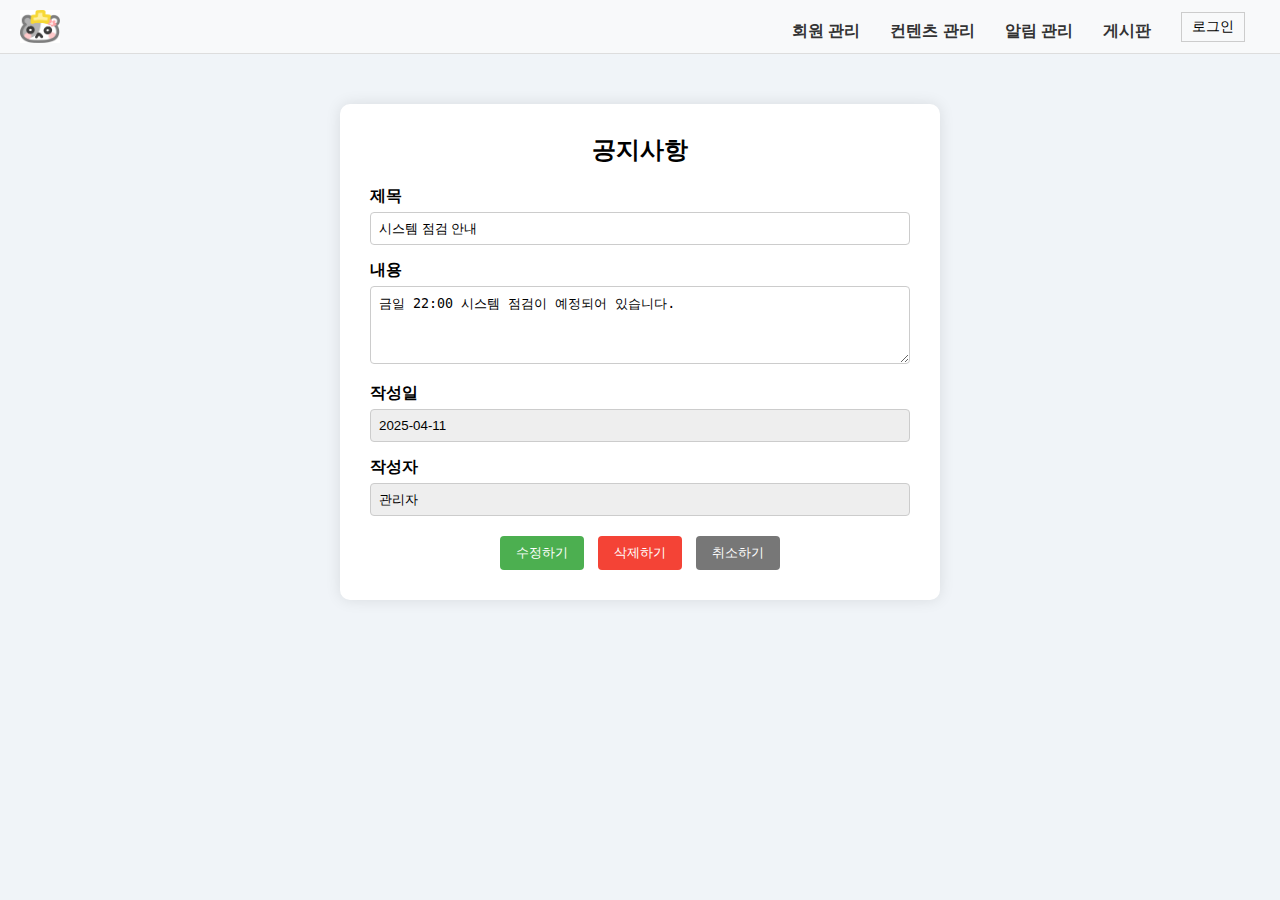
<file: sinabro/web/html/board/board_index_no_update.html>
<!DOCTYPE html>
<html lang="ko">
<head>
  <meta charset="UTF-8" />
  <title>공지사항 관리 - 시나브로</title>
  <link rel="stylesheet" href="../../css/header.css" />
  <style>
    body {
      font-family: 'Arial', sans-serif;
      background-color: #f0f4f8;
      margin: 0;
      padding: 0;
    }

    main {
      padding: 50px;
      display: flex;
      justify-content: center;
    }

    .container {
      background: white;
      padding: 30px;
      border-radius: 10px;
      box-shadow: 0 0 15px rgba(0, 0, 0, 0.1);
      width: 600px;
    }

    .container h2 {
      margin-bottom: 20px;
      text-align: center;
    }

    .form-group {
      margin-bottom: 15px;
    }

    .form-group label {
      display: block;
      margin-bottom: 5px;
      font-weight: bold;
    }

    .form-group input,
    .form-group textarea {
      width: 100%;
      padding: 8px;
      border: 1px solid #ccc;
      border-radius: 4px;
    }

    .form-group input[readonly] {
      background-color: #eee;
    }

    .button-row {
      text-align: center;
      margin-top: 20px;
    }

    .button-row button {
      padding: 8px 16px;
      border: none;
      border-radius: 4px;
      margin: 0 5px;
      cursor: pointer;
    }

    .update-btn {
      background-color: #4caf50;
      color: white;
    }

    .delete-btn {
      background-color: #f44336;
      color: white;
    }

    .cancel-btn {
      background-color: #777;
      color: white;
    }
  </style>
</head>
<body>
    <nav class="header">
        <div>
          <img src="../../image/inLogo.jpg" id="logo">
          <div>
            <ul>
              <li><a href="../users/users_index.html">회원 관리</a></li>
              <li><a href="../contents/contents_index.html">컨텐츠 관리</a></li>
              <li><a href="../notification/users_index.html">알림 관리</a></li>
              <li><a href="../board/board_notice.html">게시판</a></li>
            </ul>
            <a href="../login/login.html">
              <button type="button">로그인</button>
            </a>
          </div>
        </div>
      </nav>

  <main>
    <div class="container">
      <h2>공지사항</h2>

      <div class="form-group">
        <label>제목</label>
        <input type="text" value="시스템 점검 안내" />
      </div>

      <div class="form-group">
        <label>내용</label>
        <textarea rows="4">금일 22:00 시스템 점검이 예정되어 있습니다.</textarea>
      </div>

      <div class="form-group">
        <label>작성일</label>
        <input type="text" value="2025-04-11" readonly />
      </div>

      <div class="form-group">
        <label>작성자</label>
        <input type="text" value="관리자" readonly />
      </div>

      <div class="button-row">
        <button class="update-btn">수정하기</button>
        <button class="delete-btn">삭제하기</button>
        <button class="cancel-btn" onclick="location.href='board_notice.html'">취소하기</button>
      </div>
    </div>
  </main>
</body>
</html>
</file>
<file: sinabro/web/css/header.css>
* {
    margin: 0;
    padding: 0;
    box-sizing: border-box;
  }

  nav {
    background-color: #f8f9fa;
    padding: 10px 20px;
    border-bottom: 1px solid #ddd;
  }

  nav div {
    display: flex;
    align-items: center;
    justify-content: space-between;
    flex-wrap: wrap;
  }

  nav a {
    text-decoration: none;
    color: #333;
    margin-right: 15px;
    font-weight: bold;
  }

  nav a:hover {
    color: #007BFF;
  }

  nav button {
    background: none;
    border: 1px solid #ccc;
    padding: 5px 10px;
    cursor: pointer;
    font-size: 14px;
  }

  nav ul {
    list-style: none;
    display: flex;
    margin-top: 10px;
  }

  nav ul li {
    position: relative;
    margin-right: 15px;
  }

  nav ul li ul {
    display: none;
    position: absolute;
    top: 25px;
    left: 0;
    background-color: white;
    border: 1px solid #ddd;
    padding: 5px 0;
  }

  nav ul li:hover ul {
    display: block;
  }

  nav ul li ul li {
    margin: 0;
  }

  nav ul li ul li a {
    display: block;
    padding: 5px 15px;
    white-space: nowrap;
  }

  nav hr {
    margin: 5px 0;
    border: 0;
    border-top: 1px solid #eee;
  }

  form {
    display: flex;
    margin-top: 10px;
  }

  form input[type="search"] {
    padding: 5px;
    border: 1px solid #ccc;
    border-radius: 3px;
    margin-right: 5px;
  }

  form button {
    padding: 5px 10px;
    border: 1px solid #28a745;
    background-color: white;
    color: #28a745;
    border-radius: 3px;
    cursor: pointer;
  }

  form button:hover {
    background-color: #28a745;
    color: white;
  }

  #logo {
    width:40px;
    margin-right:20px;
  }
</file>
